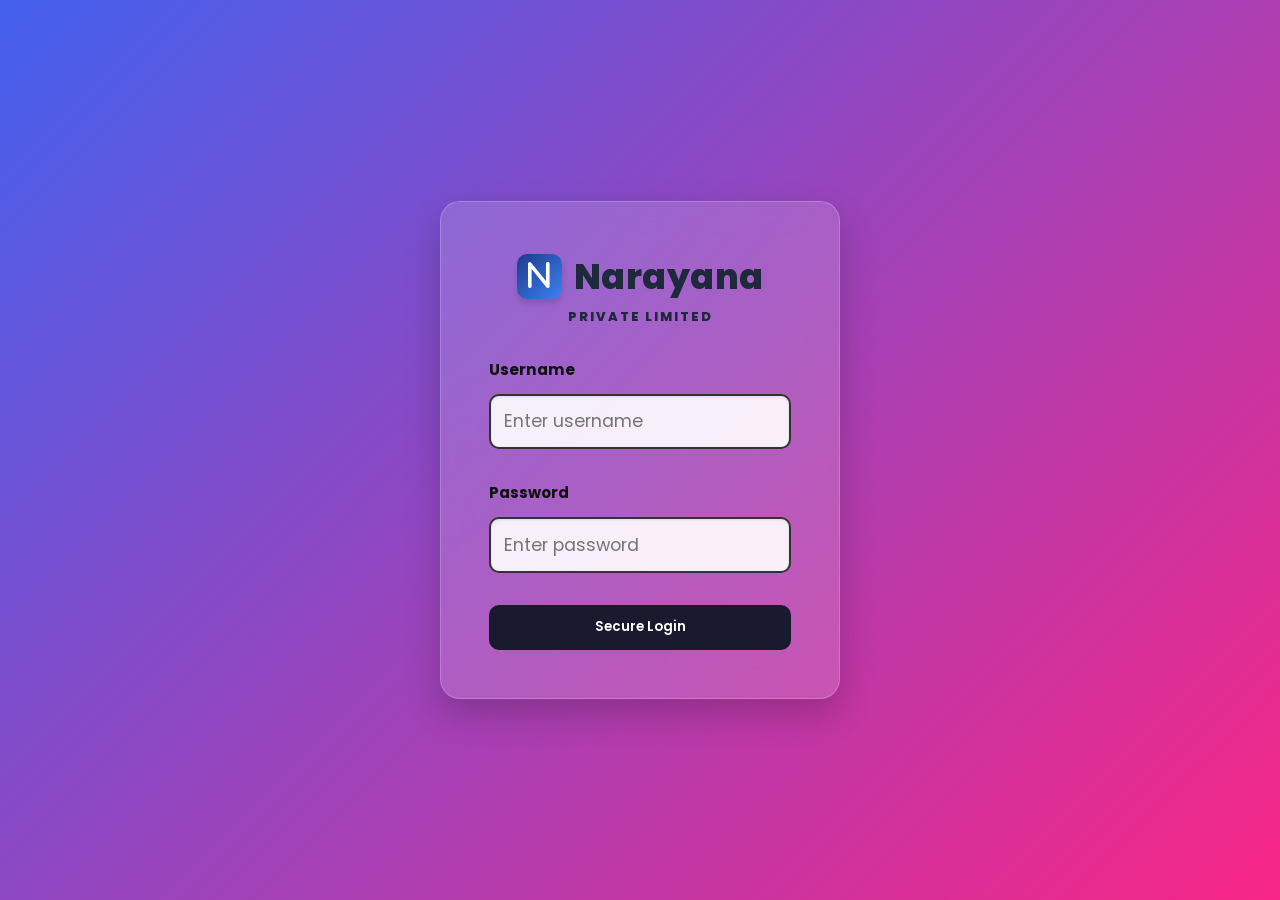
<file: target/classes/static/index.html>
<!DOCTYPE html>
<html lang="en">

<head>
    <meta charset="UTF-8">
    <meta name="viewport" content="width=device-width, initial-scale=1.0">
    <title>Narayana Portal | Secure Login</title>
    <link rel="stylesheet" href="style.css">
    <link rel="stylesheet" href="https://cdnjs.cloudflare.com/ajax/libs/font-awesome/6.0.0/css/all.min.css">
</head>

<body>
    <div class="login-container">
        <div class="login-card">
            <!-- Company Branding / Logo -->
            <div style="display: flex; flex-direction: column; align-items: center; margin-bottom: 2rem;">
                <div
                    style="display: flex; align-items: center; justify-content: center; gap: 12px; margin-bottom: 5px;">
                    <div
                        style="background: linear-gradient(135deg, #1e3a8a 0%, #3b82f6 100%); color: white; width: 45px; height: 45px; border-radius: 10px; display: flex; justify-content: center; align-items: center; box-shadow: 0 4px 6px rgba(0,0,0,0.15);">
                        <i class="fa-solid fa-n" style="font-weight: 900; font-size: 1.8rem;"></i>
                    </div>
                    <h2
                        style="margin: 0; font-size: 2.2rem; font-weight: 800; letter-spacing: 0.5px; color: #1e293b; padding: 0;">
                        Narayana</h2>
                </div>
                <div
                    style="color: #1e293b; font-size: 0.8rem; font-weight: 800; letter-spacing: 2px; text-transform: uppercase;">
                    Private Limited</div>
            </div>
            <form id="loginForm">
                <div class="form-group">
                    <label>Username</label>
                    <input type="text" id="username" placeholder="Enter username" required>
                </div>
                <div class="form-group">
                    <label>Password</label>
                    <input type="password" id="password" placeholder="Enter password" required>
                </div>
                <button type="submit" class="login-btn">Secure Login</button>
            </form>
            <p id="errorMsg" style="color: #ffb7b7; margin-top: 1rem; text-align: center; display: none;">Invalid
                username or password</p>
        </div>
    </div>
    <script src="script.js?v=2.0"></script>
</body>

</html>
</file>
<file: target/classes/static/style.css>
@import url('https://fonts.googleapis.com/css2?family=Poppins:wght@300;400;500;600;700&display=swap');

:root {
    --primary: #4361ee;
    --secondary: #3f37c9;
    --accent: #4895ef;
    --success: #4cc9f0;
    --danger: #f72585;
    --background: #f8f9fa;
    --card-bg: rgba(255, 255, 255, 0.8);
    --text-main: #2b2d42;
    --text-muted: #8d99ae;
    --sidebar-bg: #1a1a2e;
    --sidebar-hover: #16213e;
}

* {
    margin: 0;
    padding: 0;
    box-sizing: border-box;
    font-family: 'Poppins', sans-serif;
}

body {
    background: #f0f2f5;
    color: var(--text-main);
    overflow-x: hidden;
}

/* Login Page Styling */
.login-container {
    height: 100vh;
    display: flex;
    align-items: center;
    justify-content: center;
    background: linear-gradient(135deg, #4361ee 0%, #f72585 100%);
}

.login-card {
    background: rgba(255, 255, 255, 0.15);
    backdrop-filter: blur(15px);
    border: 1px solid rgba(255, 255, 255, 0.2);
    padding: 3rem;
    border-radius: 20px;
    width: 400px;
    box-shadow: 0 15px 35px rgba(0, 0, 0, 0.2);
    animation: fadeIn 0.8s ease-out;
}

.login-card h2 {
    color: white;
    text-align: center;
    margin-bottom: 2rem;
    font-weight: 600;
}

.form-group {
    margin-bottom: 1rem;
}

.form-group label {
    display: block;
    color: white;
    margin-bottom: 0.5rem;
    font-size: 0.9rem;
}

.form-group input {
    width: 100%;
    padding: 0.8rem;
    border-radius: 10px;
    border: none;
    background: rgba(255, 255, 255, 0.9);
    outline: none;
    transition: 0.3s;
}

.form-group input:focus {
    transform: scale(1.02);
    box-shadow: 0 0 10px rgba(255, 255, 255, 0.5);
}

.login-btn {
    width: 100%;
    padding: 0.8rem;
    border-radius: 10px;
    border: none;
    background: var(--sidebar-bg);
    color: white;
    font-weight: 600;
    cursor: pointer;
    transition: 0.3s;
}

.login-btn:hover {
    background: #0f3460;
    transform: translateY(-2px);
}

/* Dashboard Styling */
.dashboard-wrapper {
    display: flex;
    min-height: 100vh;
}

.sidebar {
    width: 260px;
    background: var(--sidebar-bg);
    color: white;
    padding: 2rem 1rem 2rem 2rem;
    transition: 0.3s;
    position: fixed;
    height: 100vh;
    top: 0;
    left: 0;
    z-index: 1000;
    display: flex;
    flex-direction: column;
}

.sidebar-header {
    margin-bottom: 2rem;
    text-align: center;
    flex-shrink: 0;
}

.sidebar-menu {
    list-style: none;
    flex-grow: 1;
    overflow-y: auto;
    padding-right: 1rem;
    padding-bottom: 3rem;
    /* extra space at bottom of scroll */
}

/* Custom scrollbar for sidebar menu items */
.sidebar-menu::-webkit-scrollbar {
    width: 6px;
}

.sidebar-menu::-webkit-scrollbar-track {
    background: rgba(0, 0, 0, 0.1);
    border-radius: 10px;
}

.sidebar-menu::-webkit-scrollbar-thumb {
    background: rgba(255, 255, 255, 0.2);
    border-radius: 10px;
}

.sidebar-menu::-webkit-scrollbar-thumb:hover {
    background: rgba(255, 255, 255, 0.4);
}

.menu-item {
    padding: 1rem;
    margin-bottom: 0.5rem;
    border-radius: 12px;
    cursor: pointer;
    transition: 0.3s;
    display: flex;
    align-items: center;
    flex-shrink: 0;
}

.menu-item:hover,
.menu-item.active {
    background: var(--primary);
}

.main-content {
    flex: 1;
    margin-left: 260px;
    padding: 2rem;
}

.top-bar {
    display: flex;
    justify-content: space-between;
    align-items: center;
    margin-bottom: 2rem;
}

.stats-grid {
    display: grid;
    grid-template-columns: repeat(auto-fit, minmax(200px, 1fr));
    gap: 1.5rem;
    margin-bottom: 2rem;
}

.stat-card {
    background: white;
    padding: 1.5rem;
    border-radius: 15px;
    box-shadow: 0 5px 15px rgba(0, 0, 0, 0.05);
    border-left: 5px solid var(--primary);
}

.stat-card h3 {
    color: var(--text-muted);
    font-size: 0.8rem;
    text-transform: uppercase;
}

.stat-card p {
    font-size: 1.8rem;
    font-weight: 700;
    margin-top: 0.5rem;
}

/* Table Design */
.data-table-container {
    background: white;
    padding: 1.5rem;
    border-radius: 15px;
    box-shadow: 0 5px 15px rgba(0, 0, 0, 0.05);
}

table {
    width: 100%;
    border-collapse: collapse;
}

th {
    text-align: left;
    color: var(--text-muted);
    font-weight: 600;
    padding: 1rem;
    border-bottom: 2px solid #f0f2f5;
}

td {
    padding: 1rem;
    border-bottom: 1px solid #f0f2f5;
}

.action-btn {
    padding: 0.5rem 1rem;
    border-radius: 8px;
    border: none;
    cursor: pointer;
    font-weight: 500;
    margin-right: 0.5rem;
}

.btn-edit {
    background: var(--accent);
    color: white;
}

.btn-delete {
    background: var(--danger);
    color: white;
}

/* Final Stabilized Modal System */
.modal {
    display: none;
    position: fixed;
    z-index: 9999;
    left: 0;
    top: 0;
    width: 100vw;
    height: 100%;
    background: rgba(0, 0, 0, 0.75);
    backdrop-filter: blur(15px);
    align-items: center;
    justify-content: center;
}

.modal-content {
    background: #ffffff;
    width: 650px;
    max-width: 95%;
    max-height: 95vh;
    padding: 3rem;
    border-radius: 24px;
    position: relative;
    box-shadow: 0 40px 100px rgba(0, 0, 0, 0.5);
    overflow-y: auto;
    border: 1px solid #ddd;
    animation: modalPop 0.4s cubic-bezier(0.175, 0.885, 0.32, 1.275);
}

@keyframes modalPop {
    from {
        transform: scale(0.9);
        opacity: 0;
    }

    to {
        transform: scale(1);
        opacity: 1;
    }
}

.close-btn {
    position: absolute;
    right: 25px;
    top: 25px;
    font-size: 3rem;
    font-weight: 200;
    color: #000;
    cursor: pointer;
    line-height: 0.6;
    transition: all 0.3s;
    width: 50px;
    height: 50px;
    display: flex;
    align-items: center;
    justify-content: center;
    z-index: 100;
}

.close-btn:hover {
    color: var(--danger);
    transform: rotate(90deg);
}

/* Form Styling - Forced Vertical Stack */
.form-group {
    margin-bottom: 2rem;
    width: 100%;
    display: block !important;
}

.form-group label {
    display: block;
    font-weight: 700;
    margin-bottom: 0.8rem;
    color: #111;
    font-size: 0.95rem;
}

input,
select {
    width: 100% !important;
    padding: 1.2rem;
    border: 2px solid #333 !important;
    /* Extremely visible border */
    border-radius: 12px;
    background: #fff;
    font-size: 1.1rem;
    color: #000;
    display: block;
    box-shadow: inset 0 1px 3px rgba(0, 0, 0, 0.1);
    transition: all 0.2s ease;
}

input:focus,
select:focus {
    border-color: var(--primary) !important;
    background: #fdfdfd;
    box-shadow: 0 0 0 4px rgba(67, 97, 238, 0.1);
    outline: none;
}

.status-badge {
    padding: 8px 16px;
    border-radius: 50px;
    font-size: 0.75rem;
    font-weight: 800;
    text-transform: uppercase;
}

/* Calendar Grid */
.calendar-grid {
    display: grid;
    grid-template-columns: repeat(7, 1fr);
    gap: 10px;
    margin-top: 1rem;
}

.calendar-day-header {
    font-weight: 700;
    text-align: center;
    padding: 10px;
    background: #f8fafc;
    border-radius: 8px;
    color: #475569;
    font-size: 0.85rem;
}

.calendar-day {
    aspect-ratio: 1/1;
    border: 1px solid #e2e8f0;
    border-radius: 12px;
    padding: 8px;
    display: flex;
    flex-direction: column;
    justify-content: space-between;
    transition: all 0.2s;
    background: #fff;
}

.calendar-day:hover {
    border-color: var(--primary);
    box-shadow: 0 4px 12px rgba(0, 0, 0, 0.05);
}

.calendar-day .day-num {
    font-weight: 600;
    font-size: 0.9rem;
    color: #1a202c;
}

.day-status {
    width: 100%;
    height: 8px;
    border-radius: 4px;
    margin-top: 5px;
}

.id-card {
    transition: all 0.4s cubic-bezier(0.4, 0, 0.2, 1);
}

.id-card:hover {
    transform: translateY(-12px) scale(1.02);
    box-shadow: 0 30px 60px rgba(0, 0, 0, 0.2) !important;
}

.sidebar-menu .menu-item i {
    width: 25px;
    text-align: center;
}

input,
select,
textarea {
    transition: all 0.3s ease;
}

input:focus,
select:focus {
    border-color: var(--primary) !important;
    box-shadow: 0 0 0 4px rgba(67, 97, 238, 0.1);
    outline: none;
}

.action-btn {
    border-radius: 8px;
    border: none;
    cursor: pointer;
    font-weight: 500;
}

@keyframes slideDown {
    from {
        transform: translateY(-40px);
        opacity: 0;
    }

    to {
        transform: translateY(0);
        opacity: 1;
    }
}

/* Toast Notifications */
.toast {
    min-width: 250px;
    background-color: white;
    color: #1a202c;
    text-align: left;
    border-radius: 8px;
    padding: 16px;
    box-shadow: 0 10px 25px rgba(0, 0, 0, 0.1);
    display: flex;
    align-items: center;
    gap: 12px;
    font-weight: 500;
    opacity: 0;
    transform: translateX(100%);
    transition: all 0.3s cubic-bezier(0.175, 0.885, 0.32, 1.275);
    border-left: 5px solid transparent;
}

.toast.show {
    opacity: 1;
    transform: translateX(0);
}

.toast-success {
    border-left-color: #10b981;
}

.toast-success i {
    color: #10b981;
}

.toast-error {
    border-left-color: #ef4444;
}

.toast-error i {
    color: #ef4444;
}
</file>
